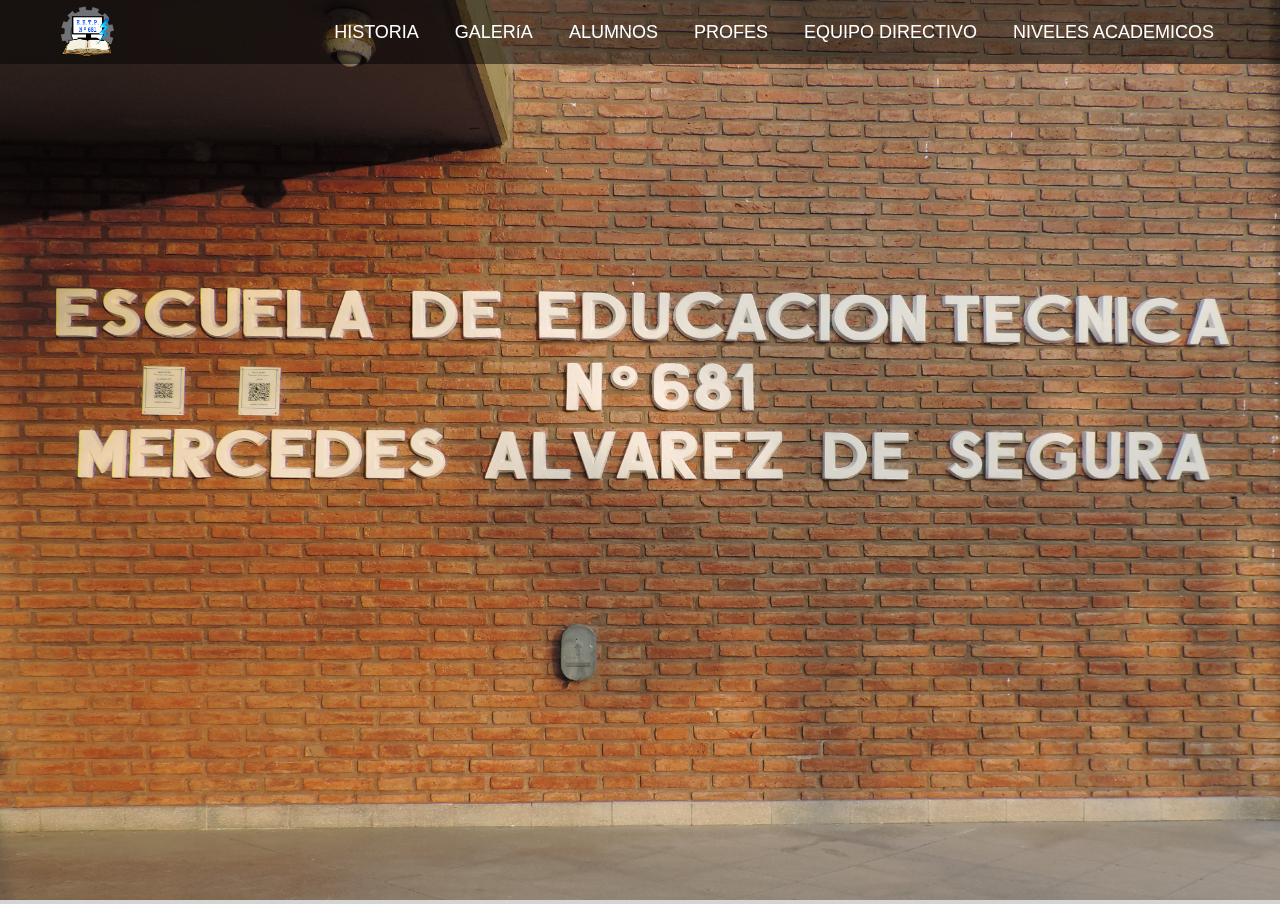
<file: index.html>
<!DOCTYPE html>
<html lang="es">
    <head>
        <meta charset="UTF-8">
        <meta http-equiv="X-UA-Compatible" content="IE=edge">
        <meta name="viewport" content="width=device-width, initial-scale=1.0">
        <link rel="stylesheet" href="estilos.css">
        <title>ESCUELA N°681</title>
    </head>
    <body>
        <header class="header">
            <div class="logo"> <img src="logo4-removebg-preview.png" alt=""></div> 
            <input type="checkbox" id="toggle">
            <label for="toggle"> <img class="menu" src="menu (2).png" alt="menu"></label>

            <nav class="nav">  
                <ul>
                    <li><a href="historia.html">HISTORIA</a></li>
                    <li><a href="galeria.html">GALERíA</a></li>
                    <li><a href="registroo.html">ALUMNOS</a></li>
                    <li><a href="registro.html">PROFES</a></li>
                    <li><a href="registro.html">EQUIPO DIRECTIVO</a></li>
                    <li><a href="Nivel.html">NIVELES ACADEMICOS</a></li>
                </ul>
            </nav>

        </header>
        <div class="slider-box"> 
            <ul> 
                <li> <img src="6.jpg" alt=""> </li>
                <li> <img src="11.jpg" alt=""> </li> 
                <li> <img src="7.jpg" alt=""> </li> 
                <li> <img src="10.jpg" alt=""> </li> 
            </ul>
        </div>


    </body>
</html>
</file>
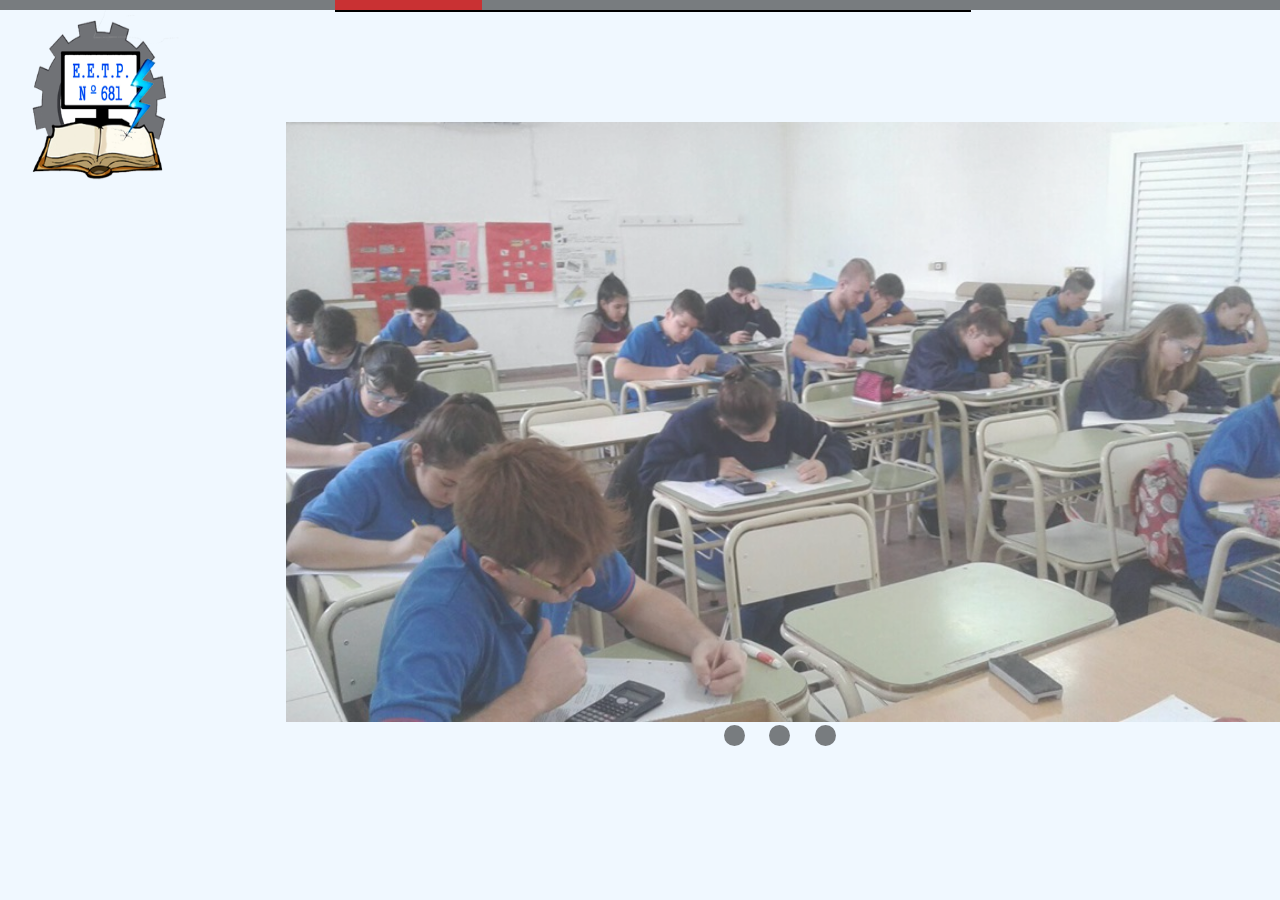
<file: Nivel.html>
<!DOCTYPE html>
<html lang="en">
<head>
    <meta charset="UTF-8">
    <meta http-equiv="X-UA-Compatible" content="IE=edge">
    <meta name="viewport" content="width=device-width, initial-scale=1.0">
    <title>Diseño Curricular</title>
    <link rel="stylesheet" href="NivelesAcademicos.css">
    <link rel="shortcut icon" href="icono.png">
    <style>
        @import url('https://fonts.cdnfonts.com/css/metro');
    </style>
</head>

<!--body-->

<div class="ContenedorGeneral">

<body>

<!--Header-->

<header>
    <button class="button">
      <img src="logo4.png" alt="">
    </button>
    <div class="titulo1">
      <center><h1>Diseño Curricular</h1></center>
    </div>
</header>

<hr size="2px" color="black" />

<!--Desarrollo Pagina-->

<div class="BarraSeleccion">
<nav>
    <container class="Materias">
      Diseño Curricular
    </container>
    <ul class="MenuHorizontal">
        <li><a href="#">Ciclo Basico</a>
            <ul class="MenuVertical">
                <li><a href="PRIMER AÑO.pdf" download="PRIMER AÑO.pdf">Primer Año</a></li>
                <li><a href="SEGUNDO AÑO.pdf" downlod="SEGUNDO AÑO.pdf">Segundo Año</a></li>
            </ul>
        </li>
        
        <li><a href="#">Ciclo Superior</a>
            <ul class="MenuVertical">
                <li><a href="INFORMATICA.pdf" download="INFORMATICA.pdf">Informatica</a></li>
                <li><a href="ELECTROMECÁNICA.pdf" downlod="ELECTROMECÁNICA.pdf">Electromecánica</a></li>
            </ul>
        </li>

    </ul>
</nav>
</div>
<hr size="2px" color="black"/>

<!--galeria-->

<div class="container">
    <ul class="slider">
      <li id="slide1">
        <img src="59039597_2673645592707822_1873028657895702528_n.jpg"/>
      </li>
      <li id="slide2">
        <img src="IMG_20180823_162555100.jpg"/>
      </li>
      <li id="slide3">
        <img src="IMG-20210312-WA0089.jpg"/>
      </li>
    </ul>
    
    <ul class="menu">
      <li>
        <a href="#slide1"></a>
      </li>
      <li>
        <a href="#slide2"></a>
      </li>
       <li>
        <a href="#slide3"></a>
      </li>
    </ul>
</div>

</body>

<!--Footer-->

<footer>

</footer>
</div>
</file>
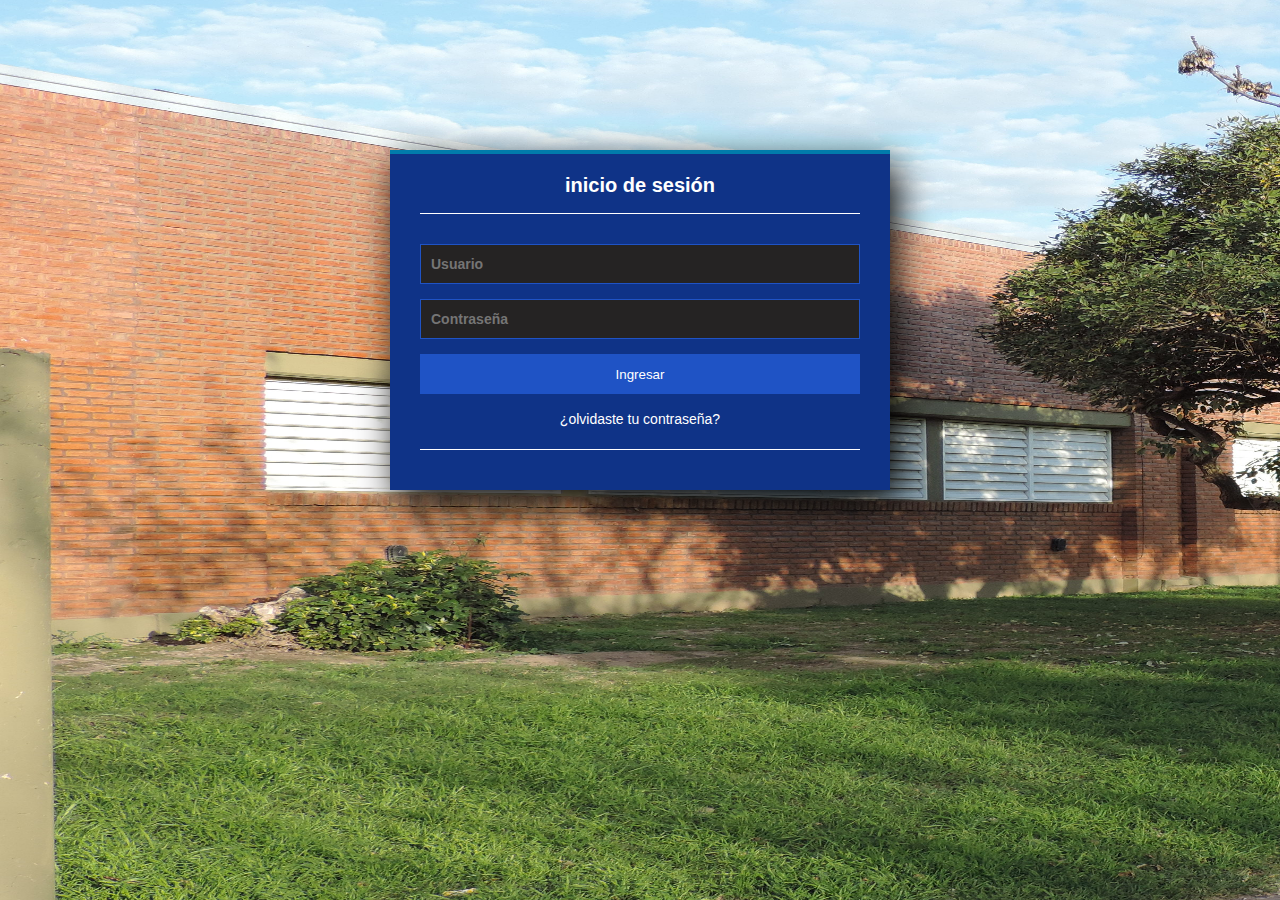
<file: regim.html>
<!DOCTYPE html>
<html lang="es">
<head>
    <meta charset="UTF-8">
    <meta name="viewport" content="width=device-width, initial-scale=1.0">
    <title>Registro alumnos</title>
    <link rel="stylesheet" href="regim.css">
</head>
<body>
    <section class="form-login">
        <h5>inicio de sesión</h5>
        <input class="controles" type="text" name="usuario" value="" placeholder="Usuario"> 
        <input class="controles" type="password" name="contraseña" value="" placeholder="Contraseña"> 
        <input class="boton" type="submit" name="" value="Ingresar">
            <p>
                <a href="#">¿olvidaste tu contraseña?
                </a>
            </p>
    </section>
</body>
</html>
</file>
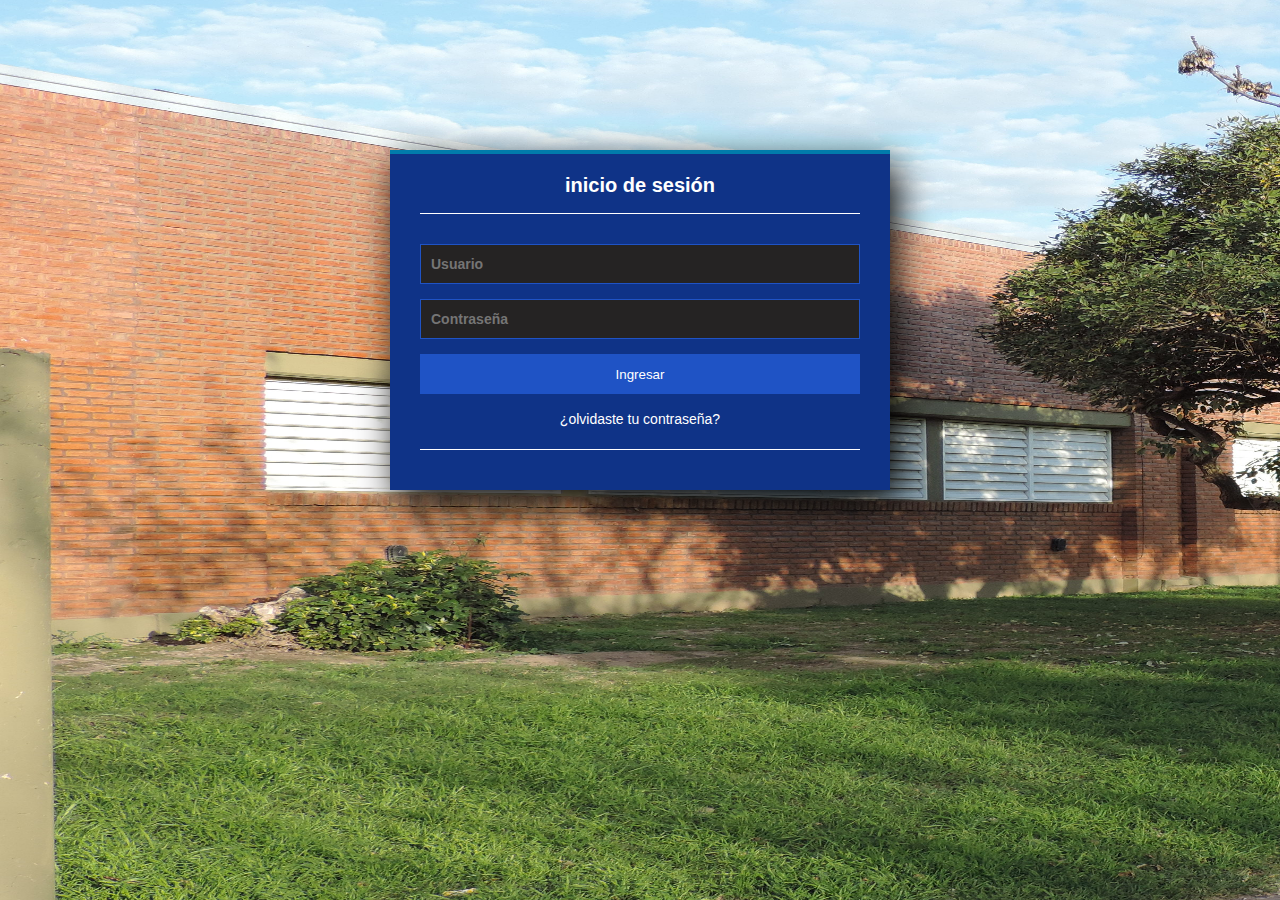
<file: regis.html>
<!DOCTYPE html>
<html lang="es">
<head>
    <meta charset="UTF-8">
    <meta name="viewport" content="width=device-width, initial-scale=1.0">
    <title>Registro alumnos</title>
    <link rel="stylesheet" href="regis.css">
</head>
<body>
    <section class="form-login">
        <h5>inicio de sesión</h5>
        <input class="controles" type="text" name="usuario" value="" placeholder="Usuario"> 
        <input class="controles" type="password" name="contraseña" value="" placeholder="Contraseña"> 
        <input class="boton" type="submit" name="" value="Ingresar">
            <p>
                <a href="#">¿olvidaste tu contraseña?
                </a>
            </p>
    </section>
</body>
</html>
</file>
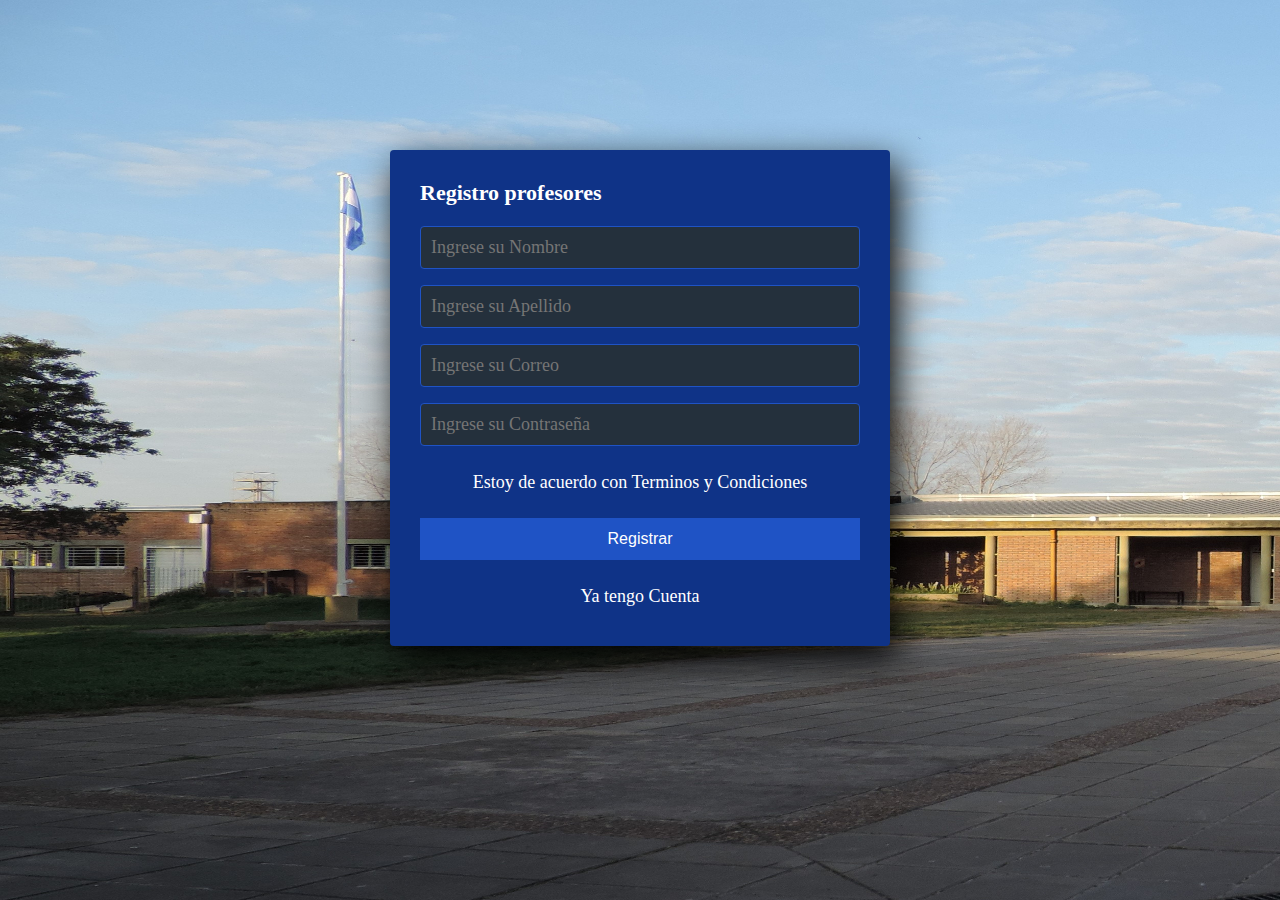
<file: registro.html>
<!DOCTYPE html>
<html lang="es">
<head>
  <meta charset="UTF-8">
  <meta name="viewport" content="width=device-width, initial-scale=1.0">
  <meta http-equiv="X-UA-Compatible" content="ie=edge">
  <link rel="stylesheet" href="registro.css">
  <title>Formulario Registro</title>
</head>
<body>
  <section class="form-register">
    <h4>Registro profesores</h4>
    <input class="controls" type="text" name="nombres" id="nombres" placeholder="Ingrese su Nombre">
    <input class="controls" type="text" name="apellidos" id="apellidos" placeholder="Ingrese su Apellido">
    <input class="controls" type="email" name="correo" id="correo" placeholder="Ingrese su Correo">
    <input class="controls" type="password" name="correo" id="correo" placeholder="Ingrese su Contraseña">
    <p>Estoy de acuerdo con <a href="#">Terminos y Condiciones</a></p>
    <input class="botons" type="submit" value="Registrar">
    <p><a href="#">Ya tengo Cuenta</a></p>
  </section>

</body>
</html>
</file>
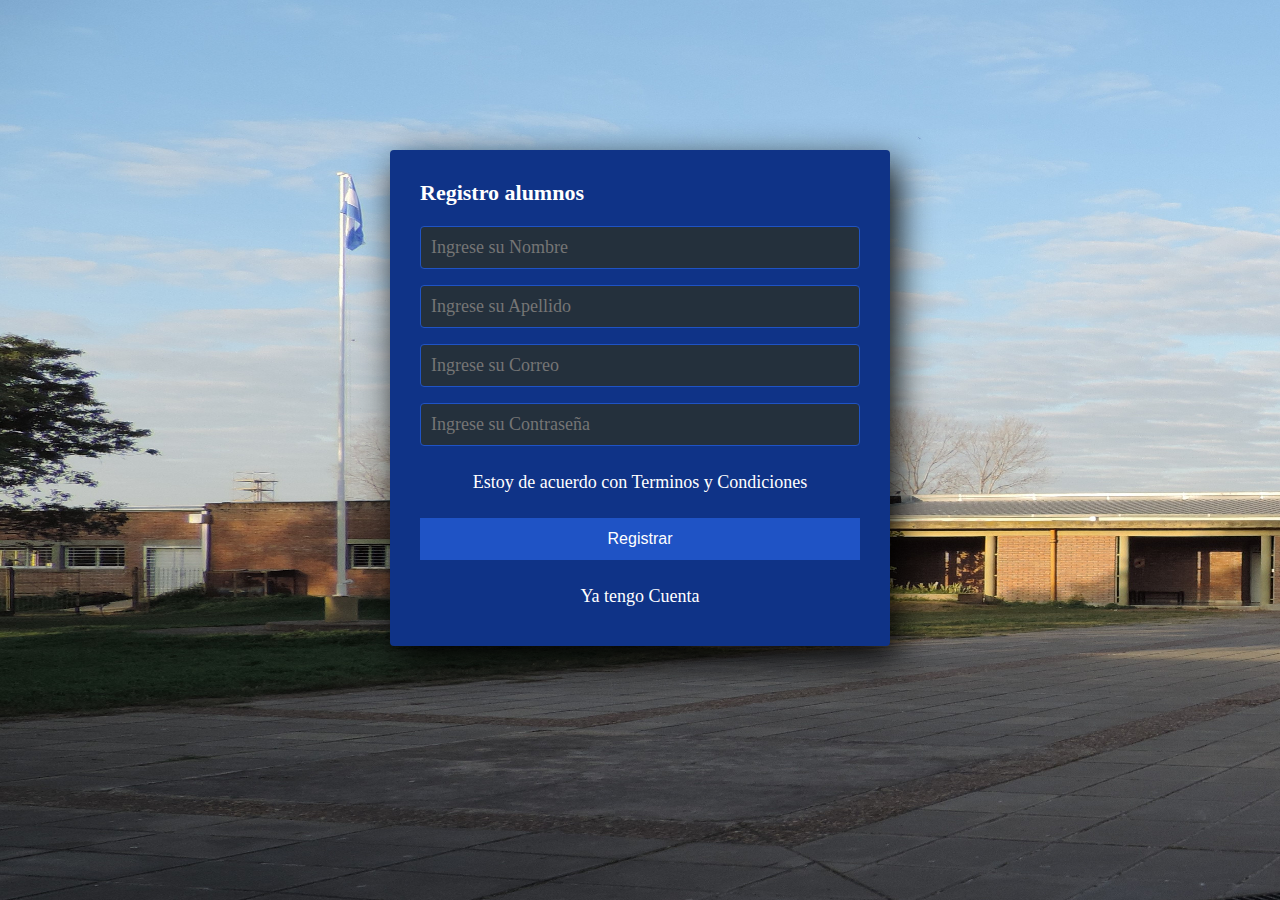
<file: registroo.html>
<!DOCTYPE html>
<html lang="es">
<head>
  <meta charset="UTF-8">
  <meta name="viewport" content="width=device-width, initial-scale=1.0">
  <meta http-equiv="X-UA-Compatible" content="ie=edge">
  <link rel="stylesheet" href="registroo.css">
  <title>Formulario Registro</title>
</head>
<body>
  <section class="form-register">
    <h4>Registro alumnos</h4>
    <input class="controls" type="text" name="nombres" id="nombres" placeholder="Ingrese su Nombre">
    <input class="controls" type="text" name="apellidos" id="apellidos" placeholder="Ingrese su Apellido">
    <input class="controls" type="email" name="correo" id="correo" placeholder="Ingrese su Correo">
    <input class="controls" type="password" name="correo" id="correo" placeholder="Ingrese su Contraseña">
    <p>Estoy de acuerdo con <a href="#">Terminos y Condiciones</a></p>
    <input class="botons" type="submit" value="Registrar">
    <p><a href="regis.html">Ya tengo Cuenta</a></p>
  </section>

</body>
</html>
</file>
<file: estilos.css>
*{ 
    padding: 0;
    margin: 0;
}
*::before,
*::after{ 
    margin: 0;
    padding: 0;
    box-sizing:inherit;
}
/* CELULAR VERTICAL */
@media (max-width:1080px) {
    .header{
        background-color: rgba(1, 1, 1,); /* intertar arrlegar esa garcha*/
        display: flex; 
        margin: 0 ;
        padding: 0; 
        box-sizing: inherit;
        position: fixed;
        background-color: rgba(1, 1, 1, 0.5);
        top: 0;
        left: 0;
        right: 0;
        padding: 0 3em;
        display: flex; 
        align-items: center;
        justify-content: space-between;
        z-index: 1000;  
    } 
    .logo img{
        height: 4em;
        width: 5em; 
        margin-left: 0;  
        display: flex;  
    }
    .slider-box img {  
        width: 100%; 
        height: 100vh;
        max-width: 100%;   
    }  
} 
/*TABLET */
@media (min-width:1081px) and (max-width:1279px) {  
    .header {
        position: fixed;
        background-color: rgba(1, 1, 1, 0.5);
        top: 0;
        left: 0;
        right: 0;
        padding: 0px 3em;
        display: flex; 
        align-items: center;
        justify-content: space-between;
        z-index: 1000;  
        box-sizing: inherit; 
    }
    .logo img{
        height: 4em;
        width: 5em; 
        display:flex; 
        padding: 0 50px 0 30px;
    }  
    /*CARRUSEL*/
    #toggle
    .slider-box{ 
        width: 100%;
        height: 100vh;
        margin: 0;
    }

    .slider-box ul{
        display:flex;
        padding: 0;
        width: 400%;
        animation:slide 15s infinite alternate ease-in-out;
    }

    .slider-box li{
        width: 100%;
        list-style: none;
        position:relative;
    }

    .slider-box img{
        width: 100%;
        height: 100vh;
    } 


    @keyframes slide {
        0% { margin-left: 0; }
        20% { margin-left: 0; }

        25% { margin-left: -100%;}
        45% { margin-left: -100%;}

        50% { margin-left: -200%;}
        70% { margin-left: -200%;}

        75% { margin-left: -300%;}
        100% { margin-left: -300%;}
    } 
}
/*computadora */ 
@media (min-width:1280px) {  
    .header{ 
        position: fixed;
        background-color: rgba(1, 1, 1, 0.5);
        top: 0;
        left: 0;
        right: 0;
        padding: 0 3em;
        display: flex; 
        align-items: center;
        justify-content: space-between;
        z-index: 1000;  
        box-sizing: inherit;  
    }
    .logo img{
        height: 4em;
        width: 5em; 
        display:flex;  
       
    }
    #toggle
    .slider-box{ 
        width: 100%;
        height: auto;
        margin: 50px auto 0;
    }

    .slider-box ul{
        display: flex;
        padding: 0;
        width: 400%;
        animation:slide 15s infinite alternate ease-in-out;
    }

    .slider-box li{
        width: 100%;
        list-style: none;
        position: relative;
    }

    .slider-box img{
        width: 100%;
        height: 100vh;
    } 


    @keyframes slide {
        0% { margin-left: 0; }
        20% { margin-left: 0; }

        25% { margin-left: -100%;}
        45% { margin-left: -100%;}

        50% { margin-left: -200%;}
        70% { margin-left: -200%;}

        75% { margin-left: -300%;}
        100% { margin-left: -300%;}
    }   
}   
/* menu de navegacion*/
.nav ul{
    list-style: none; 

}
.header .nav ul li { 
    float: left;
    position: relative;
}
.header .nav ul li a{ 
    font-size: 18px;
    color: #fff;
    text-decoration: none;
    padding: 18px; /*  espaciado entre el menu fijo*/
    display: block;
    transition: all .2s ease;
}
.header .nav ul li a:hover {
    background-color: #687985; 
    

}   

#toggle,

.header label {
    display: none;
    cursor: pointer;    
}

.header label img{
    height: 30px;
    width: 30px;
    color: rgb(255, 255, 255);
} 

@media(max-width:1040px){
    .header label{ 
        display: initial;    
        left: 0;  
    }
    .header{
        padding: 5px 5.7%;  /* modificar  con esto quedo fijo el header con las opciones*/
        left: 0;
        position: absolute;
    }

    .header .nav{
        position: absolute;
        top: 100%;                  
        left: 0;
        background-color: rgba(1, 1, 1, 0.5);
        display: none; 
        width: 100%;
    }   
    .header .nav ul li{
        width: 100%;

    }
    .header .nav ul li a{
        padding: 6px 30px 6px 10%;
        font-size: 15px;
        color: #fff;
        text-decoration: none;
        display: block;
        transition: all .2s ease;
    } 
    #toggle:checked ~ .nav{ 
        display: block;
        left: 0;
    }   
}

body{
    font-family: 'Gill Sans', 'Gill Sans MT', Calibri, 'Trebuchet MS', sans-serif;
    min-height: 100vh;
    box-sizing: border-box;
    background-color: lightgrey;
    font-family: sans-serif;
    padding: 0; 
    overflow: hidden;
}
</file>
<file: NivelesAcademicos.css>
/*Tamaños*/

/*Telefonos*/
@media (min-width:374.98px){

.ContenedorGeneral{
    width: 100%;
}
/*TextoHeader*/

h1{
    font:A;
    color:#31404b;
    font-weight: 700;
    font-size: 2em;
}
.titulo1{
    margin-left: 12%;
    margin-right: 12%;
    position: absolute;
    float: right;
    margin-top: -2em;
    font-family: A;
    text-align: center;
    overflow: hidden;
    white-space: nowrap;
    color:#ffffff;
    width: 0;
    border-right: 2px solid rgba(0,0,0,0);
    animation: animacionIntro 5s steps(8) 1s infinite normal;
    
}
@keyframes animacionIntro{
    from{
        width: 100%;
        border-right: none;
    }
    to{
        width:100%;
        border-right:none;
    }
}

/*BotonLogo*/
button{
    background-color: transparent;
    border: 0;
    margin-left: 10%;
    margin-right: 10%;
}
button img{
    align-items: center;
    transition-duration:0.5;
    padding: 0px 0px;
    display: inline-block;
    border: 0;
    margin:0;
    cursor: pointer;
    height: 50%;
    width: 50%;
    background-color: transparent;
    background-repeat: no-repeat;
    object-fit: fill;
    margin-top: 3em;
    margin-left: 10em;
    position: relative;
}
.button:hover{
    color:#000000;
    opacity: 0.5;
}

/*Evitar scroll horizontal*/
html, body{
    max-width: 100%;
    overflow-x: hidden;
}

/*Barra de seleccion*/

hr{
    margin-top: 10%;
    margin-bottom: 0%;
}
.BarraSeleccion{
    background-color: rgba(0, 0, 0, 0.5);
}
.Li{
    float:left;
}

nav a{
    width:100px;
    display: block;
    padding: 15px 20px;

}
header{
    background-color: aliceblue;
    font-size: 20px;
    margin-top: -2em;
    margin-left: -5rem;
    margin-right:-5rem;
}
.Materias{
    border: #31404b;
    border-width: 10px;
    float: left;
    margin-left:2em;
    background-color: rgba(255, 0, 0, 0.6);
    text-align: center;
    padding-top: 11px;
    padding-bottom: 19px;
    padding-left: 1em;
    padding-right: 1em;
    margin-left: 0%;
    margin-top: 0%;
    margin-bottom: 0%;
}
.Materias{
    color: aliceblue;
    text-decoration: none;
    display: block;
}
.MenuHorizontal{
    list-style: none;
    display: flex;
}
.MenuHorizontal{
    margin-top: 0%;
    margin-bottom: 0%;
    text-align: center;
    padding-left: 0em;
}
.MenuHorizontal > li > a{
    display: block;
    padding: 15px 20px;
    color: aliceblue;
    text-decoration: none;
}
.MenuHorizontal >li:hover{
    background-color: rgba(255, 0, 0, 0.6);
}
.MenuVertical{
    position: absolute;
    display: none;
    list-style: none;
    width: 200px;
    background-color: rgba(0, 0, 0, 0.5);
}
.MenuHorizontal > li:hover .MenuVertical{
    display: block;
}
.MenuVertical > li:hover{
    background-color: rgba(255, 0, 0, 0.5);
}
.MenuVertical > li a{
    text-align: left;
    display: flex;
    color: aliceblue;
    padding: 15px 15px 15px 20px;
    text-decoration: none;
}

/*galeria*/

.container{
    margin-top: 5em;
    margin-left:2px;
    margin-right:2px;
    width: 800px;
    padding: 0px;
}

ul, li {
    padding: 0;
    margin: 0;
    list-style: none;
}

ul.slider{
    position: relative;
    width:930px;
    height: 600px;
}
  
ul.slider li {
    position: absolute;
    left: 0px;
    top: 0px;
    opacity: 0;
    width: inherit;
    height: inherit;
    transition: opacity .5s;
    background:fff;
}
  
ul.slider li img{
    width: 100%;
    height: 100%;
    object-fit: cover;
}
  
ul.slider li:first-child {
    opacity: 1;
}
  
ul.slider li:target {
    opacity: 1;
}
  
.menu{
    margin-top: 3px;
    margin-right: -13rem;
    text-align: center;

}
  
.menu li{
    display: inline-block;
    text-align: center;
}
  
.menu li a{
    display: inline-block;
    color:white;
    text-decoration: none;
    background-color: rgba(0, 0, 0, 0.5);
    padding: 10px;
    width: 1px;
    height: 1px;
    font-size: 20px;
    border-radius: 100%;
}
.menu li a:hover{
    background-color: red;
}
}

















/*Tablets*/
@media (min-width:767.98px){

.ContenedorGeneral{
    width: 100%;
}
/*TextoHeader*/

h1{
    font:A;
    color:#31404b;
    font-weight: 700;
    font-size: 2em;
}
.titulo1{
    position: absolute;
    float: right;
    margin-top: -em;
    font-family: A;
    text-align: center;
    overflow: hidden;
    white-space: nowrap;
    color:#ffffff;
    width: 0;
    border-right: 2px solid rgba(0,0,0,0);
    animation: animacionIntro 5s steps(8) 1s infinite normal;
    
}
@keyframes animacionIntro{
    from{
        width: 100%;
        border-right: none;
    }
    to{
        width:100%;
        border-right:none;
    }
}

/*BotonLogo*/
button{
    background-color: transparent;
    border: 0;
}
button img{
    transition-duration:0.5;
    padding: 0px 0px;
    display: inline-block;
    border: 0;
    margin:0;
    cursor: pointer;
    height: 50%;
    width: 50%;
    background-color: transparent;
    background-repeat: no-repeat;
    object-fit: fill;
    margin-top: 3em;
    margin-left: 4em;
    position: relative;
}
.button:hover{
    color:#000000;
    opacity: 0.5;
}


/*Barra de seleccion*/

hr{
    margin-bottom: 0;
    margin-top: 0;
}
.BarraSeleccion{
    background-color: rgba(0, 0, 0, 0.5);
}
.Li{
    float:left;
}

nav a{
    width:100px;
    display: block;
    padding: 15px 20px;

}
header{
    background-color: aliceblue;
    font-size: 20px;
    margin-top: -2em;
    margin-left: 0%;
    margin-right: 0%;
}
.Materias{
    border: #31404b;
    border-width: 10px;
    float: left;
    margin-left:2em;
    background-color: rgba(255, 0, 0, 0.6);
    text-align: center;
    padding-top: 11px;
    padding-bottom: 19px;
    padding-left: 1em;
    padding-right: 1em;
    margin-left: 0%;
    margin-top: 0%;
    margin-bottom: 0%;
}
.Materias{
    color: aliceblue;
    text-decoration: none;
    display: block;
}
.MenuHorizontal{
    list-style: none;
    display: flex;
}
.MenuHorizontal{
    margin-top: 0%;
    margin-bottom: 0%;
    text-align: center;
    padding-left: 0em;
}
.MenuHorizontal > li > a{
    display: block;
    padding: 15px 20px;
    color: aliceblue;
    text-decoration: none;
}
.MenuHorizontal >li:hover{
    background-color: rgba(255, 0, 0, 0.6);
}
.MenuVertical{
    z-index: 1;
    position: absolute;
    display: none;
    list-style: none;
    width: 200px;
    background-color: rgba(0, 0, 0, 0.5);
}
.MenuHorizontal > li:hover .MenuVertical{
    display: block;
}
.MenuVertical > li:hover{
    background-color: rgba(255, 0, 0, 0.6);
}
.MenuVertical > li a{
    text-align: left;
    display: flex;
    color: aliceblue;
    padding: 15px 15px 15px 20px;
    text-decoration: none;
}

/*galeria*/

.container{
    margin-top: 1%;
    margin-left:0%;
    margin-right:0%;
    width: 800px;
    padding: 0px;
}

ul, li {
    padding: 0;
    margin: 0;
    list-style: none;
}

ul.slider{
    position: relative;
    width:930px;
    height: 600px;
}
  
ul.slider li {
    position: absolute;
    left: 0px;
    top: 0px;
    opacity: 0;
    width: inherit;
    height: inherit;
    transition: opacity .5s;
    background:ffffff;
}
  
ul.slider li img{
    width: 100%;
    height: 100%;
    object-fit: cover;
    margin-right: 0%;
    margin-left: 0%;
}
  
ul.slider li:first-child {
    opacity: 1;
}
  
ul.slider li:target {
    opacity: 1;
}
  
.menu{
    margin-top: 3px;
    margin-left: 0%;
    text-align: center;

}
  
.menu li{
    display: inline-block;
    margin-right: 2%;
    text-align: center;
}
  
.menu li a{
    display: inline-block;
    color:white;
    text-decoration: none;
    background-color: rgba(0, 0, 0, 0.5);
    padding: 10px;
    width: 1px;
    height: 1px;
    font-size: 20px;
    border-radius: 100%;
}
.menu li a:hover{
    background-color: red;
}
}



















/*PC*/
@media (min-width:991.98px){
/*TextoHeader*/

.titulo1{
    font-family: a;
    text-align: right;
    display: flex;
    position: relative;
    font-size: 0.9em;
    font-weight: 700;
    overflow: hidden;
    white-space: nowrap;
    color: #ffffff;
    width: 0;
    border-right: 2px solid rgba(0, 0, 0, 0);
    animation: animacionIntro 1s steps(8) 1s 1 normal both;
}
@keyframes animacionIntro{
    from{
        width: 0%;
    }
    to{
        width: 80%;
        border-right: 2px solid;
        border-right: none;
    }
}

/*BotonLogo*/
button{
    float: inline-start;
    background-color: transparent;
    border: 0;
}
button img{
    transition-duration:0.5;
    padding: 0px 0px;
    display: inline-block;
    border: 0;
    margin:0;
    cursor: pointer;
    height: 15em;
    width: 15em;
    background-color: transparent;
    background-repeat: no-repeat;
    object-fit: fill;
    margin-top: 3em;
    margin-left: -10em;
    position: relative;
}
.button:hover{
    color:#000000;
    opacity: 0.5;
}

/*Body*/

.ContenedorGeneral{
    width: 100%;
}

body{
    background-color: aliceblue;
    margin: 0;
    padding: 0;
}

/*divisor horizontal*/

hr{
    margin-top: 0%;
    margin-bottom: 0%;
}
.divisor-txt{
    margin-top:5em;
    margin-bottom: 5em;
}

/*Barra de seleccion*/

.BarraSeleccion{
    background-color: rgba(0, 0, 0, 0.5);
}
.Li{
    float:left;
}

nav a{
    width:100px;
    display: block;
    padding: 15px 20px;

}
header{
    background-color: aliceblue;
    font-size: 20px;
    margin-top: -2em;
    margin-left: 0%;
    margin-right:0%;
}
.Materias{
    border: #31404b;
    border-width: 10px;
    float: left;
    margin-left:2em;
    background-color: rgba(255, 0, 0, 0.6);
    text-align: center;
    padding-top: 11px;
    padding-bottom: 19px;
    padding-left: 1em;
    padding-right: 1em;
    margin-left: 0%;
    margin-top: 0%;
    margin-bottom: 0%;
}
.Materias{
    color: aliceblue;
    text-decoration: none;
    display: block;
}
.MenuHorizontal{
    list-style: none;
    display: flex;
}
.MenuHorizontal{
    margin-top: 0%;
    margin-bottom: 0%;
    text-align: center;
    padding-left: 0em;
}
.MenuHorizontal > li > a{
    display: block;
    padding: 15px 20px;
    color: aliceblue;
    text-decoration: none;
}
.MenuHorizontal >li:hover{
    background-color: rgba(255, 0, 0, 0.6);
}
.MenuVertical{
    position: absolute;
    display: none;
    list-style: none;
    width: 200px;
    background-color: rgba(0, 0, 0, 0.5);
}
.MenuHorizontal > li:hover .MenuVertical{
    display: block;
}
.MenuVertical > li:hover{
    background-color: rgba(255, 0, 0, 0.5);
}
.MenuVertical > li a{
    text-align: left;
    display: flex;
    color: aliceblue;
    padding: 15px 15px 15px 20px;
    text-decoration: none;
}

/*galeria*/

.container{
    margin-top: 5em;
    margin-left:20%;
    width: 800px;
    padding: 30px;
}

ul, li {
    padding: 0;
    margin: 0;
    list-style: none;
}

ul.slider{
    position: relative;
    width: 1000px;
    height: 600px;
}
  
ul.slider li {
    position: absolute;
    left: 0px;
    top: 0px;
    opacity: 0;
    width: inherit;
    height: inherit;
    transition: opacity .5s;
    background:fff;
}
  
ul.slider li img{
    width: 100%;
    height: 100%;
    object-fit: cover;
}
  
ul.slider li:first-child {
    opacity: 1;
}
  
ul.slider li:target {
    opacity: 1;
}
  
.menu{
    margin-top: 3px;
    margin-right: -13rem;
    text-align: center;

}
  
.menu li{
    display: inline-block;
    text-align: center;
}
  
.menu li a{
    display: inline-block;
    color:white;
    text-decoration: none;
    background-color: rgba(0, 0, 0, 0.5);
    padding: 10px;
    width: 1px;
    height: 1px;
    font-size: 20px;
    border-radius: 100%;
}
.menu li a:hover{
    background-color: red;
}
.slider{
    transition: .5s;
    opacity: 75%;
}
.slider:hover{
    position: relative;
    width: 1050px;
    height: 650px;
    transition: .5s;
    opacity: 100%;
}
}
</file>
<file: regim.css>
*{
    margin: 0;
    padding: 0;
    box-sizing: border-box;
}
body{
    font-family: arial;
    background-image: url("DSCN9720.JPG");
    background-size: 2600px 1000px;
}
.form-login{
    width: 400px;
    height: 340px;
    background: #0F3387;
    margin:auto;
    margin-top: 180px;
    box-shadow: 7px 13px 37px #000;
    padding: 20px 30px;
    border-top: 4px solid #017bab;
    color: white;
}
.form-login h5{
    margin: 0;
    text-align: center;
    height: 40px;
    margin-bottom: 30px;
    border-bottom: 1px solid;
    font-size: 20px;
}
.controles{
    width: 100%;
    border: 1px solid #1f53c5;
    margin-bottom: 15px;
    padding: 11px 10px;
    background: #252323;
    font-size: 14px;
    font-weight: bold;
    color: white;
}
.boton{
    width: 100%;
    height: 40px;
    background: #1f53c5;
    border: none;
    color: white;
    margin-bottom: 16px;
}
.form-login p{
    height: 40px;
    text-align: center;
    border-bottom: 1px solid;
}
.form-login a{
    color: white;
    text-decoration: none;
    font-size: 14px;
}
.form-login a:hover{
    text-decoration: underline;
}
@media(min-width:768px){
    .form-login{
        margin: auto;
        width: 500px;
        margin-top: 150px;
    }
  }
</file>
<file: regis.css>
*{
    margin: 0;
    padding: 0;
    box-sizing: border-box;
}
body{
    font-family: arial;
    background-image: url("DSCN9720.JPG");
    background-size: 2600px 1000px;
}
.form-login{
    width: 400px;
    height: 340px;
    background: #0F3387;
    margin:auto;
    margin-top: 180px;
    box-shadow: 7px 13px 37px #000;
    padding: 20px 30px;
    border-top: 4px solid #017bab;
    color: white;
}
.form-login h5{
    margin: 0;
    text-align: center;
    height: 40px;
    margin-bottom: 30px;
    border-bottom: 1px solid;
    font-size: 20px;
}
.controles{
    width: 100%;
    border: 1px solid #1f53c5;
    margin-bottom: 15px;
    padding: 11px 10px;
    background: #252323;
    font-size: 14px;
    font-weight: bold;
    color: white;
}
.boton{
    width: 100%;
    height: 40px;
    background: #1f53c5;
    border: none;
    color: white;
    margin-bottom: 16px;
}
.form-login p{
    height: 40px;
    text-align: center;
    border-bottom: 1px solid;
}
.form-login a{
    color: white;
    text-decoration: none;
    font-size: 14px;
}
.form-login a:hover{
    text-decoration: underline;
}
@media(min-width:768px){
    .form-login{
        margin: auto;
        width: 500px;
        margin-top: 150px;
    }
  }
</file>
<file: registro.css>
* {
    margin: 0;
    padding: 0;
    box-sizing: border-box;
  }
  
  body {
    background-image: url('DSCN9749 (2).JPG');
    background-size: 2500px 1000px; 
    background-repeat: no-repeat;
  }
  
  .form-register {
    width: 400px;
    background: #0F3387;
    padding: 30px;
    margin: auto;
    margin-top: 100px;
    border-radius: 4px;
    font-family: 'calibri';
    color: white;
    box-shadow: 7px 13px 37px #000;
  }
  
  .form-register h4 {
    font-size: 22px;
    margin-bottom: 20px;
  }
  
  .controls {
    width: 100%;
    background: #24303c;
    padding: 10px;
    border-radius: 4px;
    margin-bottom: 16px;
    border: 1px solid #1f53c5;
    font-family: 'calibri';
    font-size: 18px;
    color: white;
  }
  
  .form-register p {
    height: 40px;
    text-align: center;
    font-size: 18px;
    line-height: 40px;
  }
  
  .form-register a {
    color: white;
    text-decoration: none;
  }
  
  .form-register a:hover {
    color: white;
    text-decoration: underline;
  }
  
  .form-register .botons {
    width: 100%;
    background: #1f53c5;
    border: none;
    padding: 12px;
    color: white;
    margin: 16px 0;
    font-size: 16px;
  }

  @media(min-width:768px){
    .form-register{
        margin: auto;
        width: 500px;
        margin-top: 150px;
    }
  }
</file>
<file: registroo.css>
* {
    margin: 0;
    padding: 0;
    box-sizing: border-box;
  }
  
  body {
    background-image: url('DSCN9749 (2).JPG');
    background-size: 2500px 1000px; 
    background-repeat: no-repeat;
  }
  
  .form-register {
    width: 400px;
    background: #0F3387;
    padding: 30px;
    margin: auto;
    margin-top: 100px;
    border-radius: 4px;
    font-family: 'calibri';
    color: white;
    box-shadow: 7px 13px 37px #000;
  }
  
  .form-register h4 {
    font-size: 22px;
    margin-bottom: 20px;
  }
  
  .controls {
    width: 100%;
    background: #24303c;
    padding: 10px;
    border-radius: 4px;
    margin-bottom: 16px;
    border: 1px solid #1f53c5;
    font-family: 'calibri';
    font-size: 18px;
    color: white;
  }
  
  .form-register p {
    height: 40px;
    text-align: center;
    font-size: 18px;
    line-height: 40px;
  }
  
  .form-register a {
    color: white;
    text-decoration: none;
  }
  
  .form-register a:hover {
    color: white;
    text-decoration: underline;
  }
  
  .form-register .botons {
    width: 100%;
    background: #1f53c5;
    border: none;
    padding: 12px;
    color: white;
    margin: 16px 0;
    font-size: 16px;
  }

  @media(min-width:768px){
    .form-register{
        margin: auto;
        width: 500px;
        margin-top: 150px;
    }
  }
</file>
